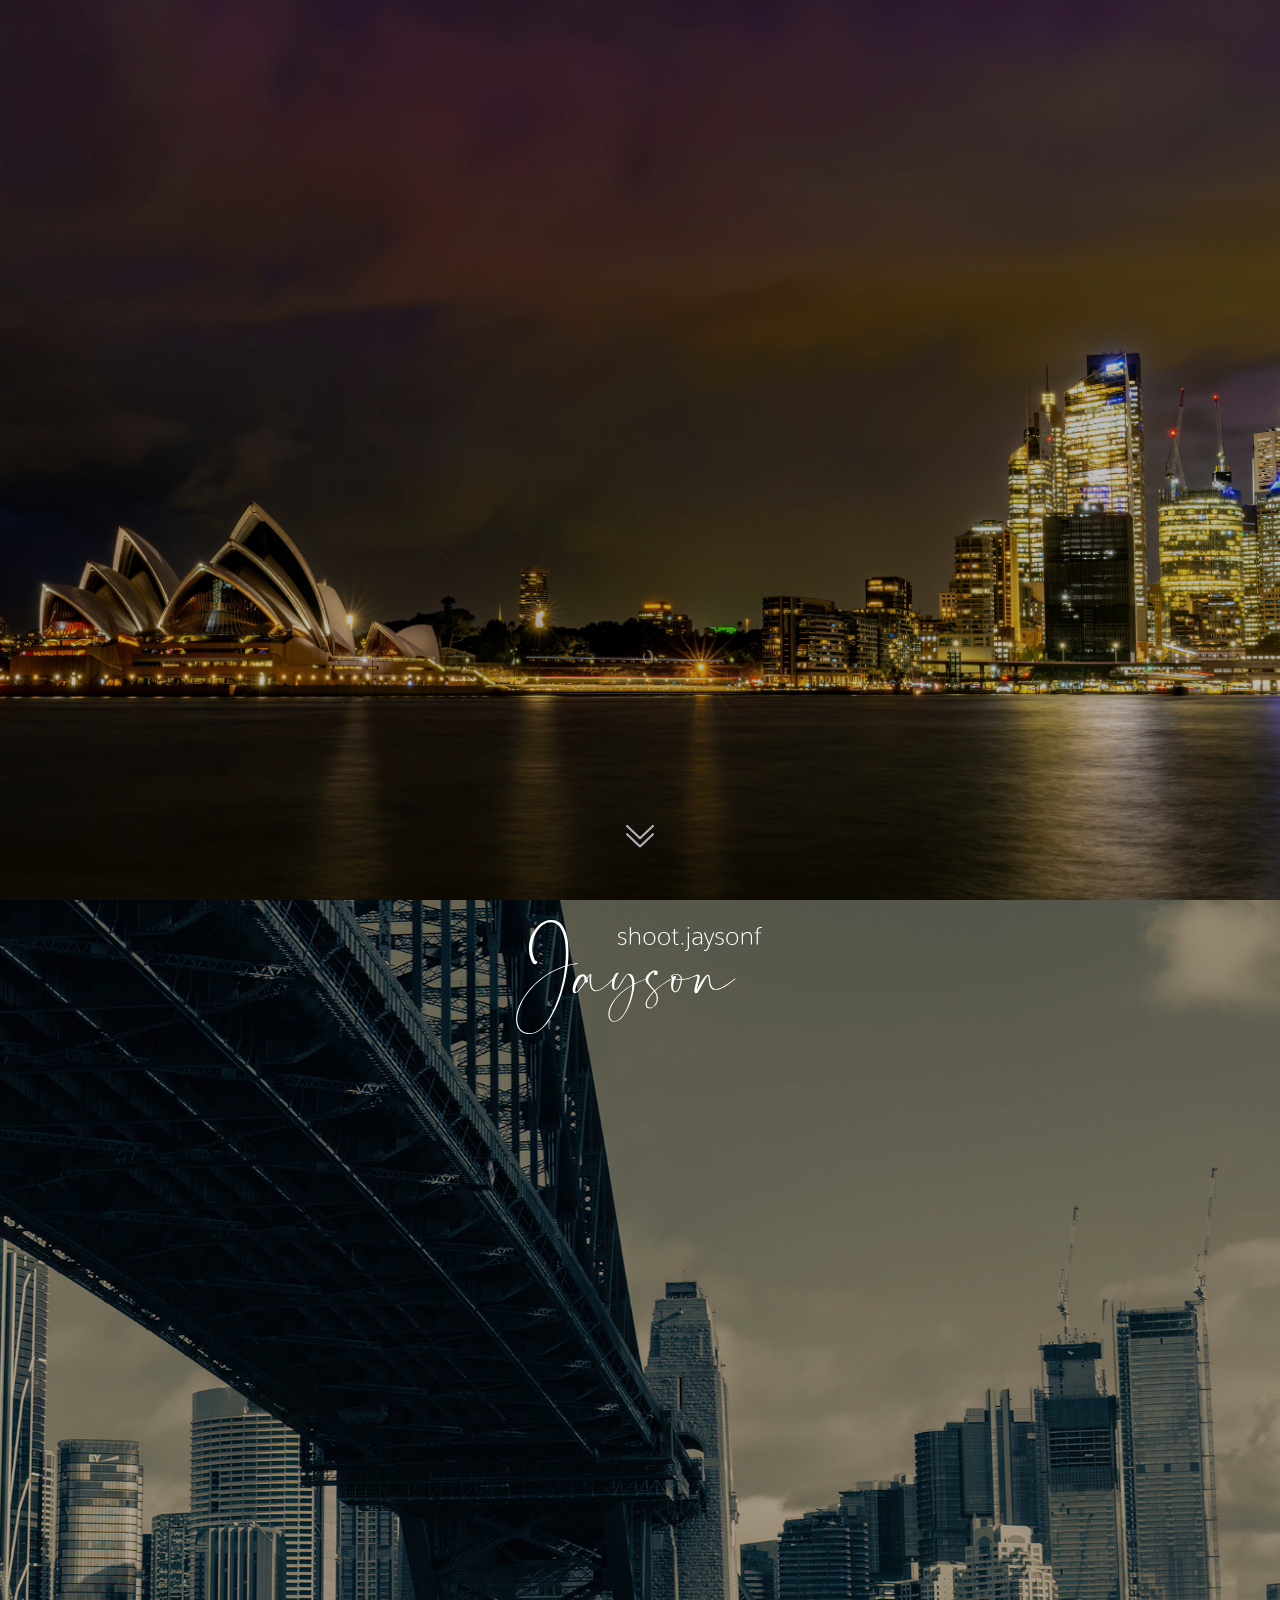
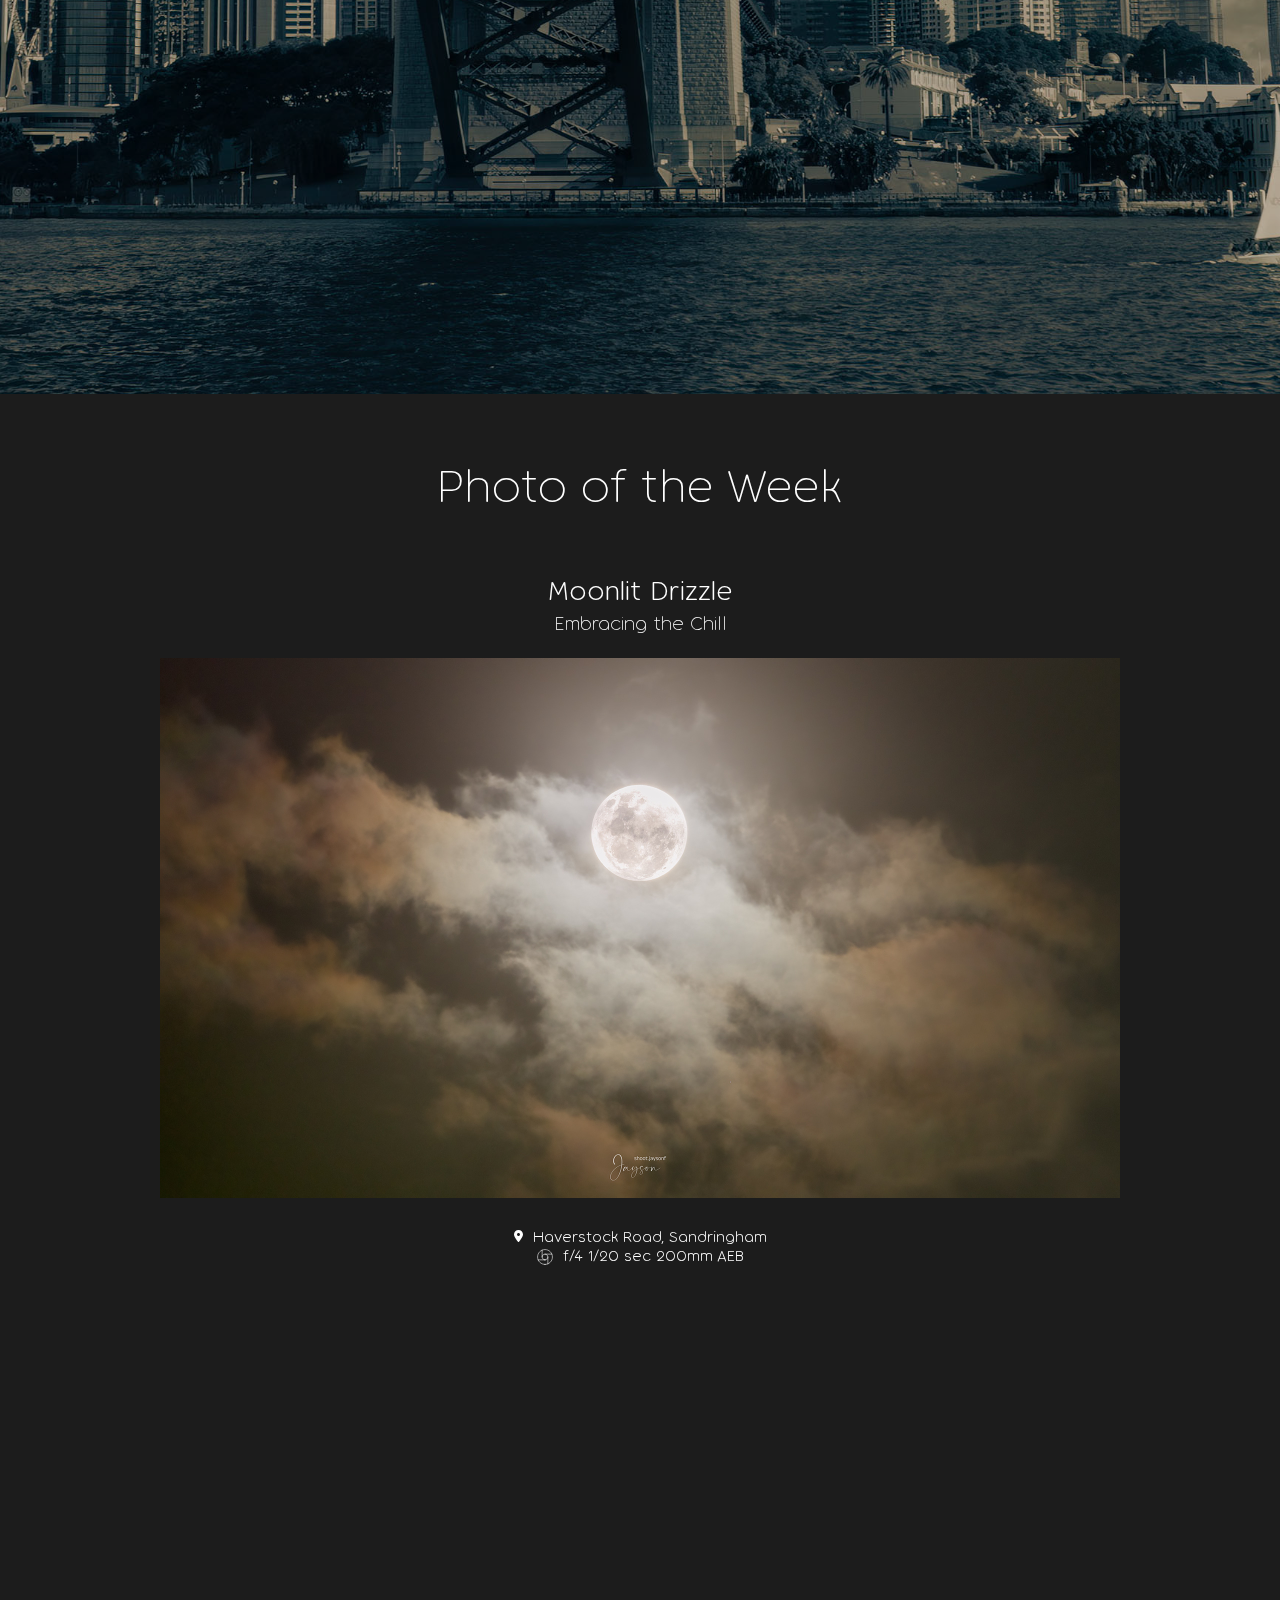
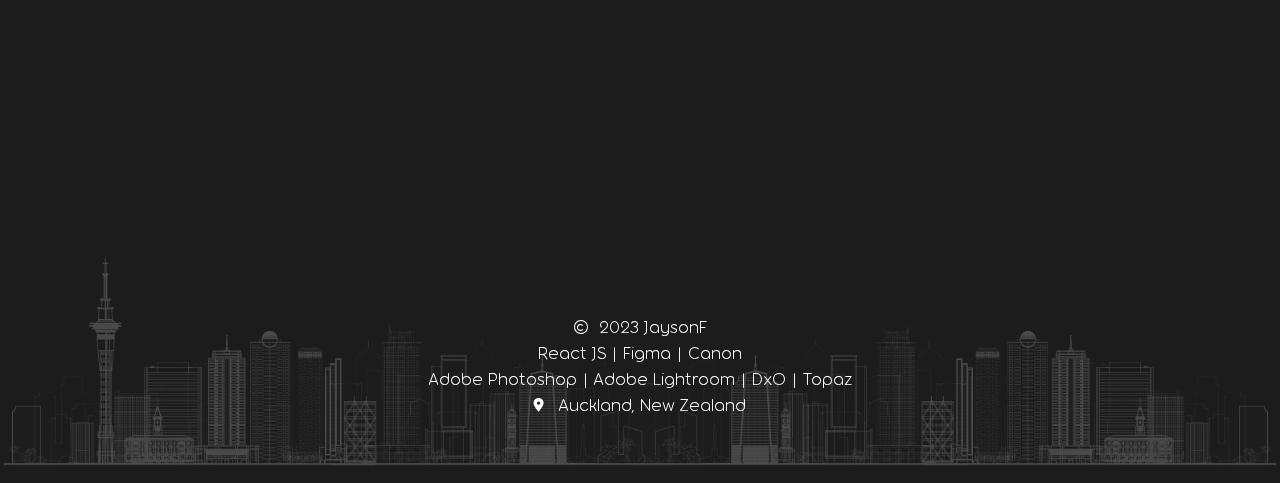
<file: index.html>
<!doctype html><html lang="en"><head><meta charset="utf-8"/><link rel="icon" href="/fav/favicon.ico"/><meta name="viewport" content="width=device-width,initial-scale=1"/><meta name="theme-color" content="#fff"/><meta name="description" content="JaysonF Photography"/><link rel="apple-touch-icon" href="/fav/192.png"/><link rel="manifest" href="/manifest.json"/><title>JaysonF Photography</title><link href="https://unpkg.com/aos@2.3.4/dist/aos.css" rel="stylesheet"><script type="text/javascript">!function(n){if("/"===n.search[1]){var a=n.search.slice(1).split("&").map((function(n){return n.replace(/~and~/g,"&")})).join("?");window.history.replaceState(null,null,n.pathname.slice(0,-1)+a+n.hash)}}(window.location)</script><script async src="https://www.googletagmanager.com/gtag/js?id=G-9EG9S5JSXX"></script><script>function gtag(){dataLayer.push(arguments)}window.dataLayer=window.dataLayer||[],gtag("js",new Date),gtag("config","G-9EG9S5JSXX")</script><script async src="https://www.tiktok.com/embed.js"></script><script defer="defer" src="/static/js/main.9b4deb7f.js"></script><link href="/static/css/main.bc7c8ec7.css" rel="stylesheet"></head><body><div id="root"></div><script src="https://unpkg.com/aos@2.3.4/dist/aos.js"></script><script>window.addEventListener("scroll",(()=>{document.documentElement.style.setProperty("--scroll-y",`${window.scrollY}px`)})),AOS.init({easing:"ease-out-back",duration:1e3,once:!0})</script></body></html>
</file>
<file: static/css/main.bc7c8ec7.css>
:root{--page-pad-large:100px;--page-pad-medium:70px;--page-pad-small:20px;--content-pad-large:70px;--content-pad-medium:60px;--content-pad-small:20px;--content-pad-xsmall:12px;--text-color-primary:#fff;--text-color-invert:#3a3d44;--text-color-brand:#92002f;--text-color-error:#b32626;--bg-color-primary:#fff;--bg-color-brand:#87002b;--bg-color-hover-brand:#7d0028;--bg-color-hover-neutral:#f0f0f0;--border-radius:8px;--border-radius-input:4px;--border-color-primary:#fff;--border-color-brand:#7d0028;--border-color-error:#db5151;--text-title-size-large:60px;--text-title-lineheight-size-large:68px;--text-subtitle-size-large:32px;--text-p-size-large:20px;--text-title-size-medium:48px;--text-title-lineheight-size-medium:56px;--text-subtitle-size-medium:24px;--text-p-size-medium:18px;--text-title-size-small:30px;--text-title-lineheight-size-small:38px;--text-subtitle-size-small:20px;--text-p-size-small:16px}body{-webkit-font-smoothing:antialiased;-moz-osx-font-smoothing:grayscale;background-color:#1c1c1c;color:#000;font-family:torus,sans-serif,Segoe UI,Roboto;font-size:16px;font-size:var(--text-p-size-small);margin:0}body::-webkit-scrollbar{width:10px}body::-webkit-scrollbar-track{background:transparent}body::-webkit-scrollbar-thumb{background-color:#4e4e4e;border:0;border-radius:4px}#root,.app,body,html,section{height:100%}*{box-sizing:border-box}p,ul{margin:0}ul{padding-left:0}li{list-style:none}h1{color:#fff;color:var(--text-color-primary);font-family:torus,salesforce,sans-serif,Segoe UI,Roboto;font-size:48px;font-weight:100;margin:60px 0;text-align:center}h2{font-size:24px;font-weight:500;font-weight:100;margin:0}label{color:#fff;color:var(--text-color-primary);display:block;padding-bottom:3px}input,select,textarea{border:1px solid #dddbda;border-radius:4px;border-radius:var(--border-radius-input);height:32px;padding:0 14px;width:100%}textarea{height:auto;padding:14px}input:focus,select:focus,textarea:focus{outline:none}a{color:#92002f;color:var(--text-color-brand);text-decoration:none}a:hover{color:#fff;color:var(--text-color-primary)}code{font-family:source-code-pro,Menlo,Monaco,Consolas,Courier New,monospace}@font-face{font-family:torus;font-weight:700;src:url(/static/media/torus-bold.f292c89c8bf46687dc4c.woff2) format("woff2")}@font-face{font-family:torus;font-weight:600;src:url(/static/media/torus-semibold.303f72cc1657be6c87a1.woff2) format("woff2")}@font-face{font-family:torus;font-weight:900;src:url(/static/media/torus-heavy.cf10d679f290e05e8520.woff2) format("woff2")}@font-face{font-family:torus;font-style:italic;src:url(/static/media/torus-italic.44df630fdc25eac0a708.woff) format("woff")}@font-face{font-family:torus;font-weight:400;src:url(/static/media/torus-light.ffda6512f668e6da00d1.woff2) format("woff2")}@font-face{font-family:torus;font-weight:100;src:url(/static/media/torus-thin.a5a54b9bc69dc59ac38e.woff2) format("woff2")}@font-face{font-family:torus;font-weight:500;src:url(/static/media/torus-regular.f534f20e62eb19810671.woff2) format("woff2")}@font-face{font-family:salesforce;font-weight:100;src:url(/static/media/salesforce-thin.406795ddde92147ae245.woff) format("woff")}@font-face{font-family:salesforce;font-weight:300;src:url(/static/media/salesforce-light.6d38ea3d22d0b71121c3.woff) format("woff")}.coming-soon{color:#92002f;color:var(--text-color-brand);font-size:20px;font-weight:500;margin-left:-18px;padding-top:160px;text-align:center;width:100%}@media only screen and (min-width:48em){body{font-size:18px;font-size:var(--text-p-size-medium)}}@media only screen and (min-width:78rem){body{font-size:20px;font-size:var(--text-p-size-large)}}.section-2fr{-ms-grid-columns:minmax(0,1fr);grid-template-rows:1fr auto}.section-2fr,.section-3fr{display:grid;display:-ms-grid}.section-3fr{-ms-grid-columns:minmax(0,0,1fr);grid-template-rows:1fr 1fr auto;min-height:100vh}.app>div{padding:0 20px}.footer{background-image:url(/static/media/footer_city_white.1469854d97e1a2f68009.png);background-position:8% bottom;background-repeat:no-repeat;background-size:cover;box-shadow:inset 0 0 0 1000px #1c1c1cc4;min-height:369px}.footer .rights-reserved{color:#fff;font-size:18px;left:50%;line-height:26px;min-width:320px;position:absolute;text-align:center;top:75%;-webkit-transform:translate(-50%,-75%);transform:translate(-50%,-75%)}.footer .footer-content{border-top:1px solid var(--border-color-primary);margin:0 auto;max-width:78rem;padding:20px 16px 80px;text-align:center;width:100%}.footer img{width:100%}.error input{border:2px solid var(--border-color-error)}.is-relative{position:relative}.hide{display:none!important}.btn{border:0;border-radius:var(--border-radius);cursor:pointer;font-size:14px;height:36px;padding:6px 12px;transition:all .25s ease-out;width:100%}.btn[disabled]{background-color:#6e273e!important;border-color:#6e273e!important}.btn.neutral{background-color:var(--bg-color-primary);border:1px solid var(--border-color-primary);color:var(--text-color-invert)}.btn.brand{background-color:var(--bg-color-brand);border:1px solid var(--border-color-brand);color:var(--text-color-primary)}.btn.neutral:not([disabled]):hover{background-color:var(--bg-color-hover-neutral)}.btn.brand:not([disabled]):hover{background-color:var(--bg-color-hover-brand)}.btn-icon{padding-left:12px}.btn-loader{display:inline-block;height:14px;margin-left:8px;width:14px}button span{font-family:torus,sans-serif}.bounce{-webkit-animation-duration:1.5s;animation-duration:1.5s;-webkit-animation-fill-mode:both;animation-fill-mode:both;-webkit-animation-name:bounce;animation-name:bounce}@-webkit-keyframes bounce{0%,20%,50%,80%,to{-webkit-transform:translateY(0)}40%{-webkit-transform:translateY(-30px)}60%{-webkit-transform:translateY(-15px)}}@keyframes bounce{0%,20%,50%,80%,to{-webkit-transform:translateY(0);transform:translateY(0)}40%{-webkit-transform:translateY(-30px);transform:translateY(-30px)}60%{-webkit-transform:translateY(-15px);transform:translateY(-15px)}}@-webkit-keyframes spinner{to{-webkit-transform:rotate(1turn);transform:rotate(1turn)}}@keyframes spinner{to{-webkit-transform:rotate(1turn);transform:rotate(1turn)}}.spinner:before{-webkit-animation:spinner .6s linear infinite;animation:spinner .6s linear infinite;border:1px solid var(--text-color-primary);border-radius:50%;border-top-color:var(--text-color-invert);content:"";left:0;position:absolute}.spinner.neutral{border-top-color:var(--text-color-brand)}.spinner:before{height:18px;width:18px}.spinner.xs:before{height:14px;width:14px}.active .clip{-webkit-animation:draw .25s linear forwards;animation:draw .25s linear forwards}.active .clip.p{-webkit-animation:draw .1s linear forwards;animation:draw .1s linear forwards;-webkit-animation-delay:3.5s;animation-delay:3.5s}.clip.j1{stroke-dasharray:284;stroke-dashoffset:284}.clip.j2{stroke-dasharray:388;stroke-dashoffset:388;-webkit-animation-delay:.25s;animation-delay:.25s}.clip.a1{stroke-dasharray:95;stroke-dashoffset:95;-webkit-animation-delay:.5s;animation-delay:.5s}.clip.a2{stroke-dasharray:124;stroke-dashoffset:124;-webkit-animation-delay:.75s;animation-delay:.75s}.clip.y1{stroke-dasharray:165;stroke-dashoffset:165;-webkit-animation-delay:1s;animation-delay:1s}.clip.y2{stroke-dasharray:202;stroke-dashoffset:202;-webkit-animation-delay:1.25s;animation-delay:1.25s}.clip.s1{stroke-dasharray:90;stroke-dashoffset:90;-webkit-animation-delay:1.5s;animation-delay:1.5s}.clip.s2{stroke-dasharray:128;stroke-dashoffset:128;-webkit-animation-delay:1.75s;animation-delay:1.75s}.clip.on1{stroke-dasharray:94;stroke-dashoffset:94;-webkit-animation-delay:2s;animation-delay:2s}.clip.on2{stroke-dasharray:250;stroke-dashoffset:250;-webkit-animation-delay:2.25s;animation-delay:2.25s}.clip.f1{stroke-dasharray:263;stroke-dashoffset:263;-webkit-animation-delay:2.5s;animation-delay:2.5s}.clip.f2{stroke-dasharray:375;stroke-dashoffset:375;-webkit-animation-delay:2.75s;animation-delay:2.75s}.clip.f3{stroke-dasharray:124;stroke-dashoffset:124;-webkit-animation-delay:3s;animation-delay:3s}.clip.p{stroke-dasharray:409;stroke-dashoffset:409}@-webkit-keyframes draw{to{stroke-dashoffset:0}}@keyframes draw{to{stroke-dashoffset:0}}.gallery{display:flex;flex-direction:column;width:100%}.gallery-item{cursor:pointer;height:566px;margin:40px auto;overflow:hidden;position:relative;width:100%}.gallery-item img{height:100%;object-fit:cover;position:absolute;transition:-webkit-transform .25s ease-in-out;transition:transform .25s ease-in-out;transition:transform .25s ease-in-out,-webkit-transform .25s ease-in-out;width:100%}.gallery-item h1{font-weight:500;left:50%;margin:0;position:absolute;top:50%;-webkit-transform:translate(-50%);transform:translate(-50%);z-index:2}.gallery-item:before{background-color:rgba(0,0,0,.26);content:"";height:100%;left:0;position:absolute;top:0;width:100%;z-index:1}.gallery-item:hover img{-webkit-transform:scale(1.2);transform:scale(1.2)}.gallery-carousel{-webkit-animation:fadeout .18s linear forwards;animation:fadeout .18s linear forwards;display:block;height:100vh;left:0;opacity:0;position:fixed;top:0;transition:opacity .15s ease-in-out;width:100%;z-index:-1}.gallery-carousel.active{-webkit-animation:fadein .15s linear forwards;animation:fadein .15s linear forwards;opacity:1}@-webkit-keyframes fadein{0%{-webkit-transform:scale(.4);transform:scale(.4)}50%{-webkit-transform:scale(.8);transform:scale(.8)}to{-webkit-transform:scale(1);transform:scale(1);z-index:3}}@keyframes fadein{0%{-webkit-transform:scale(.4);transform:scale(.4)}50%{-webkit-transform:scale(.8);transform:scale(.8)}to{-webkit-transform:scale(1);transform:scale(1);z-index:3}}@-webkit-keyframes fadeout{0%{z-index:3}to{-webkit-transform:scale(.2);transform:scale(.2);z-index:-1}}@keyframes fadeout{0%{z-index:3}to{-webkit-transform:scale(.2);transform:scale(.2);z-index:-1}}.swiper{margin-left:auto;margin-right:auto;width:100%}.swiper-view{height:75%;width:100%}.swiper-thumbs{height:25%;max-width:1920px;padding:10px 0}.swiper-thumbs .swiper-slide{height:100%;opacity:.4;padding:10px 10px 10px 0;width:25%}.swiper-thumbs .swiper-slide:last-child{padding-right:0}.swiper-thumbs .swiper-slide.swiper-slide-thumb-active{opacity:1}.swiper-view .swiper-slide img{object-fit:contain}.swiper-slide img{display:block;height:100%;object-fit:cover;width:100%}.swiper-action{cursor:pointer;opacity:.9;position:absolute;right:8px;top:24px;z-index:3}.swiper-action div{display:inline-block;text-align:center;width:48px}.swiper-background{background-color:#1c1c1c;height:100%;left:0;position:absolute;top:0;width:100%}.icon-shutter{vertical-align:middle;width:16px}.image-story{background:linear-gradient(0deg,#000 5%,rgba(0,0,0,.75) 35%,rgba(0,0,0,.35) 70%,transparent);bottom:0;left:50%;max-height:0;overflow:hidden;padding:0 24px;position:absolute;-webkit-transform:translate(-50%);transform:translate(-50%);transition:max-height .15s linear;width:100%}.gallery-carousel.active .image-story.active{max-height:600px}.story-content{padding:0 0 40px 8px;position:relative}.story-content-close{bottom:24px;cursor:pointer;left:50%;position:absolute;-webkit-transform:translate(-50%);transform:translate(-50%)}.story-content h1,.story-content h2{font-size:22px;font-weight:400;margin:0;text-align:left}.story-content h2{font-size:18px;margin-bottom:12px}.swiper-pagination-bullet-active{--swiper-pagination-color:var(--bg-color-brand)}.photo-of-week{text-align:center}.photo-of-week img{margin:0 auto;max-width:100%}.photo-of-week h2,.photo-of-week h3{font-size:28px;font-weight:400}.photo-of-week h3{font-size:20px;font-weight:100;margin:4px 0}.photo-of-week_meta,.photo-of-week_title{margin-bottom:24px}.photo-of-week_meta{margin-top:24px}.photo-of-week .location,.photo-of-week .specs{font-size:16px}.photo-of-week .specs svg{height:16px;width:16px}@media only screen and (min-width:48em){.btn{font-size:16px;height:44px;padding:8px 16px}.btn-send{margin-left:auto;max-width:100px}.avatar-mob{display:none}.story-content{padding:24px 24px 60px;position:relative}.story-content h1{font-size:28px;text-align:left}.story-content h2{font-size:22px}.icon-shutter{width:20px}}@media only screen and (min-width:78rem){.app>div{padding:0}.footer{background-position:bottom;background-size:contain}}.home .content{display:flex;flex-direction:column;justify-content:center;min-height:100vh;padding:0 20px;position:relative}.home section:not(.contactme):not(.gallery){background-position:50%;background-repeat:no-repeat;background-size:cover;color:#fff;position:relative}.home .banner{margin:0 -20px;width:calc(100% + 40px)}.home .banner1{background-image:url(/static/media/home-banner-mob.7278a365c17c96b16db7.jpg)}.home .banner2{background-image:url(/static/media/home-banner2-mob.389098a62a2f615d2412.jpg)}.home .banner:before{background-color:#000;content:"";height:100%;left:0;opacity:.25;position:absolute;top:0;width:100%}.banner2 .content h2{font-size:32px;margin-bottom:48px;text-align:center}.message{margin:0 auto;max-width:768px}.message p{font-size:18px;font-weight:100;margin:24px 0}.watermark svg path{fill:#fff}.watermark svg{display:block;margin:14px auto;width:160px}.scroll svg{max-width:28px;width:100%}.scroll{-webkit-animation-delay:3.5s;animation-delay:3.5s;-webkit-animation-iteration-count:5;animation-iteration-count:5;bottom:0;cursor:pointer;left:50%;padding-bottom:48px;position:absolute;-webkit-transform:translate(-50%);transform:translate(-50%)}.signature{align-self:center;color:#fff;font-family:salesforce;font-size:40px;font-weight:100;margin:40px;opacity:.8;padding-bottom:50%;position:relative;transition:all .2s ease-in-out}.signature svg{height:100%;width:100%}.contact-me>div,.home-gallery>div{margin:0 auto;max-width:960px;width:100%}.contact-me .contact{margin:48px 0}.home-gallery ul li{list-style-type:circle;margin-left:60px}@media only screen and (min-width:48em){.watermark svg{width:196px}.signature{font-size:64px;margin:80px;padding-bottom:20%}.message p{font-size:22px}.banner2 .content h2{font-size:40px}.home .banner1{background-position:center 80%}.home .banner2{background-position:70%}}@media only screen and (min-width:78rem){.home .banner{margin:0;width:100%}.home .content{padding:0}.home .banner1{background-image:url(/static/media/home-banner.e7125480c4737ad2548f.jpg);background-position:50%}.home .banner2{background-image:url(/static/media/home-banner2.9cf279a48d3fae05a287.jpg);background-position:70%}.banner2 .content h2{font-size:48px}.watermark svg{width:248px}.message p{font-size:32px}.signature{padding-bottom:5%}}.contact{color:var(--text-color-primary);display:flex;margin:auto;max-width:960px}.contact,.contact .form{width:100%}.contact .avatar{display:none;margin-bottom:56px;padding-left:40px;width:40%}.contact .avatar>h2{margin-bottom:32px}.contact .avatar img{width:70%}.btn-send,.contact input{margin:12px 0}.contact .inputs>:last-child{margin-bottom:18px}.contact .avatar-mob{display:block;max-height:60px}.contact .inputs-heading{align-items:center;display:flex;justify-content:space-between;margin:20px 0;max-height:62px}.contact .form-instructions{border-bottom:1px solid var(--border-color-primary);display:flex;flex-direction:column-reverse;font-weight:100;margin-bottom:20px;padding-bottom:20px}.contact .form-instructions>div:first-child{padding-top:20px;width:100%}.contact .form-instructions>div:last-child{text-align:right}.form-instructions svg{font-size:16px;padding-left:10px}@media only screen and (min-width:48em){.btn-send{margin-left:auto;max-width:100px}.contact .form-instructions{flex-direction:row;justify-content:space-between}.contact .form-instructions>div:first-child{padding-top:0;width:52%}.contact .avatar{display:flex;flex-direction:column;justify-content:center}.contact .avatar-mob{display:none}.contact .form{width:60%}}@font-face{font-family:swiper-icons;font-style:normal;font-weight:400;src:url("data:application/font-woff;charset=utf-8;base64, [base64]//wADZ2x5ZgAAAywAAADMAAAD2MHtryVoZWFkAAABbAAAADAAAAA2E2+eoWhoZWEAAAGcAAAAHwAAACQC9gDzaG10eAAAAigAAAAZAAAArgJkABFsb2NhAAAC0AAAAFoAAABaFQAUGG1heHAAAAG8AAAAHwAAACAAcABAbmFtZQAAA/gAAAE5AAACXvFdBwlwb3N0AAAFNAAAAGIAAACE5s74hXjaY2BkYGAAYpf5Hu/j+W2+MnAzMYDAzaX6QjD6/4//Bxj5GA8AuRwMYGkAPywL13jaY2BkYGA88P8Agx4j+/8fQDYfA1AEBWgDAIB2BOoAeNpjYGRgYNBh4GdgYgABEMnIABJzYNADCQAACWgAsQB42mNgYfzCOIGBlYGB0YcxjYGBwR1Kf2WQZGhhYGBiYGVmgAFGBiQQkOaawtDAoMBQxXjg/wEGPcYDDA4wNUA2CCgwsAAAO4EL6gAAeNpj2M0gyAACqxgGNWBkZ2D4/wMA+xkDdgAAAHjaY2BgYGaAYBkGRgYQiAHyGMF8FgYHIM3DwMHABGQrMOgyWDLEM1T9/w8UBfEMgLzE////P/5//f/V/xv+r4eaAAeMbAxwIUYmIMHEgKYAYjUcsDAwsLKxc3BycfPw8jEQA/[base64]/uznmfPFBNODM2K7MTQ45YEAZqGP81AmGGcF3iPqOop0r1SPTaTbVkfUe4HXj97wYE+yNwWYxwWu4v1ugWHgo3S1XdZEVqWM7ET0cfnLGxWfkgR42o2PvWrDMBSFj/IHLaF0zKjRgdiVMwScNRAoWUoH78Y2icB/yIY09An6AH2Bdu/UB+yxopYshQiEvnvu0dURgDt8QeC8PDw7Fpji3fEA4z/PEJ6YOB5hKh4dj3EvXhxPqH/SKUY3rJ7srZ4FZnh1PMAtPhwP6fl2PMJMPDgeQ4rY8YT6Gzao0eAEA409DuggmTnFnOcSCiEiLMgxCiTI6Cq5DZUd3Qmp10vO0LaLTd2cjN4fOumlc7lUYbSQcZFkutRG7g6JKZKy0RmdLY680CDnEJ+UMkpFFe1RN7nxdVpXrC4aTtnaurOnYercZg2YVmLN/d/gczfEimrE/fs/bOuq29Zmn8tloORaXgZgGa78yO9/cnXm2BpaGvq25Dv9S4E9+5SIc9PqupJKhYFSSl47+Qcr1mYNAAAAeNptw0cKwkAAAMDZJA8Q7OUJvkLsPfZ6zFVERPy8qHh2YER+3i/BP83vIBLLySsoKimrqKqpa2hp6+jq6RsYGhmbmJqZSy0sraxtbO3sHRydnEMU4uR6yx7JJXveP7WrDycAAAAAAAH//wACeNpjYGRgYOABYhkgZgJCZgZNBkYGLQZtIJsFLMYAAAw3ALgAeNolizEKgDAQBCchRbC2sFER0YD6qVQiBCv/H9ezGI6Z5XBAw8CBK/m5iQQVauVbXLnOrMZv2oLdKFa8Pjuru2hJzGabmOSLzNMzvutpB3N42mNgZGBg4GKQYzBhYMxJLMlj4GBgAYow/P/PAJJhLM6sSoWKfWCAAwDAjgbRAAB42mNgYGBkAIIbCZo5IPrmUn0hGA0AO8EFTQAA")}:root{--swiper-theme-color:#007aff}.swiper,swiper-container{display:block;list-style:none;margin-left:auto;margin-right:auto;overflow:hidden;padding:0;position:relative;z-index:1}.swiper-vertical>.swiper-wrapper{flex-direction:column}.swiper-wrapper{box-sizing:initial;display:flex;height:100%;position:relative;transition-property:-webkit-transform;transition-property:transform;transition-property:transform,-webkit-transform;transition-timing-function:ease;transition-timing-function:var(--swiper-wrapper-transition-timing-function,initial);width:100%;z-index:1}.swiper-android .swiper-slide,.swiper-wrapper{-webkit-transform:translateZ(0);transform:translateZ(0)}.swiper-horizontal{touch-action:pan-y}.swiper-vertical{touch-action:pan-x}.swiper-slide,swiper-slide{display:block;flex-shrink:0;height:100%;position:relative;transition-property:-webkit-transform;transition-property:transform;transition-property:transform,-webkit-transform;width:100%}.swiper-slide-invisible-blank{visibility:hidden}.swiper-autoheight,.swiper-autoheight .swiper-slide{height:auto}.swiper-autoheight .swiper-wrapper{align-items:flex-start;transition-property:height,-webkit-transform;transition-property:transform,height;transition-property:transform,height,-webkit-transform}.swiper-backface-hidden .swiper-slide{-webkit-backface-visibility:hidden;backface-visibility:hidden;-webkit-transform:translateZ(0);transform:translateZ(0)}.swiper-3d.swiper-css-mode .swiper-wrapper{-webkit-perspective:1200px;perspective:1200px}.swiper-3d .swiper-wrapper{-webkit-transform-style:preserve-3d;transform-style:preserve-3d}.swiper-3d{-webkit-perspective:1200px;perspective:1200px}.swiper-3d .swiper-cube-shadow,.swiper-3d .swiper-slide,.swiper-3d .swiper-slide-shadow,.swiper-3d .swiper-slide-shadow-bottom,.swiper-3d .swiper-slide-shadow-left,.swiper-3d .swiper-slide-shadow-right,.swiper-3d .swiper-slide-shadow-top{-webkit-transform-style:preserve-3d;transform-style:preserve-3d}.swiper-3d .swiper-slide-shadow,.swiper-3d .swiper-slide-shadow-bottom,.swiper-3d .swiper-slide-shadow-left,.swiper-3d .swiper-slide-shadow-right,.swiper-3d .swiper-slide-shadow-top{height:100%;left:0;pointer-events:none;position:absolute;top:0;width:100%;z-index:10}.swiper-3d .swiper-slide-shadow{background:rgba(0,0,0,.15)}.swiper-3d .swiper-slide-shadow-left{background-image:linear-gradient(270deg,rgba(0,0,0,.5),transparent)}.swiper-3d .swiper-slide-shadow-right{background-image:linear-gradient(90deg,rgba(0,0,0,.5),transparent)}.swiper-3d .swiper-slide-shadow-top{background-image:linear-gradient(0deg,rgba(0,0,0,.5),transparent)}.swiper-3d .swiper-slide-shadow-bottom{background-image:linear-gradient(180deg,rgba(0,0,0,.5),transparent)}.swiper-css-mode>.swiper-wrapper{-ms-overflow-style:none;overflow:auto;scrollbar-width:none}.swiper-css-mode>.swiper-wrapper::-webkit-scrollbar{display:none}.swiper-css-mode>.swiper-wrapper>.swiper-slide{scroll-snap-align:start start}.swiper-horizontal.swiper-css-mode>.swiper-wrapper{scroll-snap-type:x mandatory}.swiper-vertical.swiper-css-mode>.swiper-wrapper{scroll-snap-type:y mandatory}.swiper-centered>.swiper-wrapper:before{content:"";flex-shrink:0;order:9999}.swiper-centered>.swiper-wrapper>.swiper-slide{scroll-snap-align:center center;scroll-snap-stop:always}.swiper-centered.swiper-horizontal>.swiper-wrapper>.swiper-slide:first-child{-webkit-margin-start:var(--swiper-centered-offset-before);margin-inline-start:var(--swiper-centered-offset-before)}.swiper-centered.swiper-horizontal>.swiper-wrapper:before{height:100%;min-height:1px;width:var(--swiper-centered-offset-after)}.swiper-centered.swiper-vertical>.swiper-wrapper>.swiper-slide:first-child{-webkit-margin-before:var(--swiper-centered-offset-before);margin-block-start:var(--swiper-centered-offset-before)}.swiper-centered.swiper-vertical>.swiper-wrapper:before{height:var(--swiper-centered-offset-after);min-width:1px;width:100%}.swiper-lazy-preloader{border:4px solid #007aff;border:4px solid var(--swiper-preloader-color,var(--swiper-theme-color));border-radius:50%;border-top:4px solid transparent;box-sizing:border-box;height:42px;left:50%;margin-left:-21px;margin-top:-21px;position:absolute;top:50%;-webkit-transform-origin:50%;transform-origin:50%;width:42px;z-index:10}.swiper-watch-progress .swiper-slide-visible .swiper-lazy-preloader,.swiper:not(.swiper-watch-progress) .swiper-lazy-preloader,swiper-container:not(.swiper-watch-progress) .swiper-lazy-preloader{-webkit-animation:swiper-preloader-spin 1s linear infinite;animation:swiper-preloader-spin 1s linear infinite}.swiper-lazy-preloader-white{--swiper-preloader-color:#fff}.swiper-lazy-preloader-black{--swiper-preloader-color:#000}@-webkit-keyframes swiper-preloader-spin{0%{-webkit-transform:rotate(0deg);transform:rotate(0deg)}to{-webkit-transform:rotate(1turn);transform:rotate(1turn)}}@keyframes swiper-preloader-spin{0%{-webkit-transform:rotate(0deg);transform:rotate(0deg)}to{-webkit-transform:rotate(1turn);transform:rotate(1turn)}}.swiper-free-mode>.swiper-wrapper{margin:0 auto;transition-timing-function:ease-out}:root{--swiper-navigation-size:44px}.swiper-button-next,.swiper-button-prev{align-items:center;color:var(--swiper-theme-color);color:var(--swiper-navigation-color,var(--swiper-theme-color));cursor:pointer;display:flex;height:44px;height:var(--swiper-navigation-size);justify-content:center;margin-top:-22px;margin-top:calc(0px - var(--swiper-navigation-size)/2);position:absolute;top:50%;top:var(--swiper-navigation-top-offset,50%);width:27px;width:calc(var(--swiper-navigation-size)/44*27);z-index:10}.swiper-button-next.swiper-button-disabled,.swiper-button-prev.swiper-button-disabled{cursor:auto;opacity:.35;pointer-events:none}.swiper-button-next.swiper-button-hidden,.swiper-button-prev.swiper-button-hidden{cursor:auto;opacity:0;pointer-events:none}.swiper-navigation-disabled .swiper-button-next,.swiper-navigation-disabled .swiper-button-prev{display:none!important}.swiper-button-next:after,.swiper-button-prev:after{font-family:swiper-icons;font-size:44px;font-size:var(--swiper-navigation-size);font-variant:normal;letter-spacing:0;line-height:1;text-transform:none!important}.swiper-button-prev,.swiper-rtl .swiper-button-next{left:10px;left:var(--swiper-navigation-sides-offset,10px);right:auto}.swiper-button-prev:after,.swiper-rtl .swiper-button-next:after{content:"prev"}.swiper-button-next,.swiper-rtl .swiper-button-prev{left:auto;right:10px;right:var(--swiper-navigation-sides-offset,10px)}.swiper-button-next:after,.swiper-rtl .swiper-button-prev:after{content:"next"}.swiper-button-lock{display:none}
/*# sourceMappingURL=main.bc7c8ec7.css.map*/
</file>
